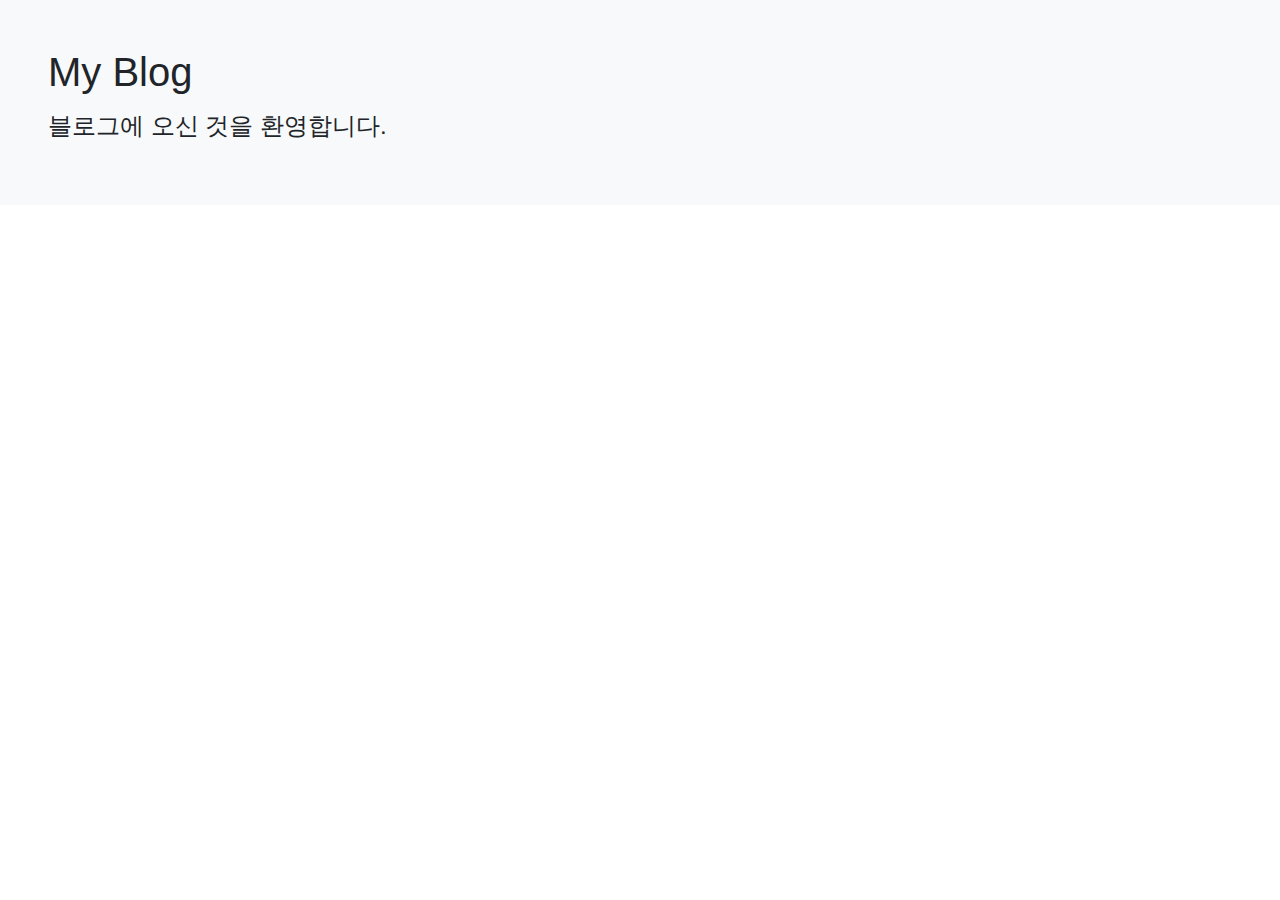
<file: gameshop/src/main/resources/templates/article.html>
<!DOCTYPE html>
<html xmlns:th="http://www.thymeleaf.org">
<head>
  <meta charset="UTF-8">
  <title>블로그 글</title>
  <link rel="stylesheet" href="https://stackpath.bootstrapcdn.com/bootstrap/4.1.3/css/bootstrap.min.css">
</head>
<body>
  <div class="p-5 mb-5 text-center</> bg-light">
    <h1 class="mb-3">My Blog</h1>
    <h4 class="mb-3">블로그에 오신 것을 환영합니다.</h4>
  </div>

</body>
</file>
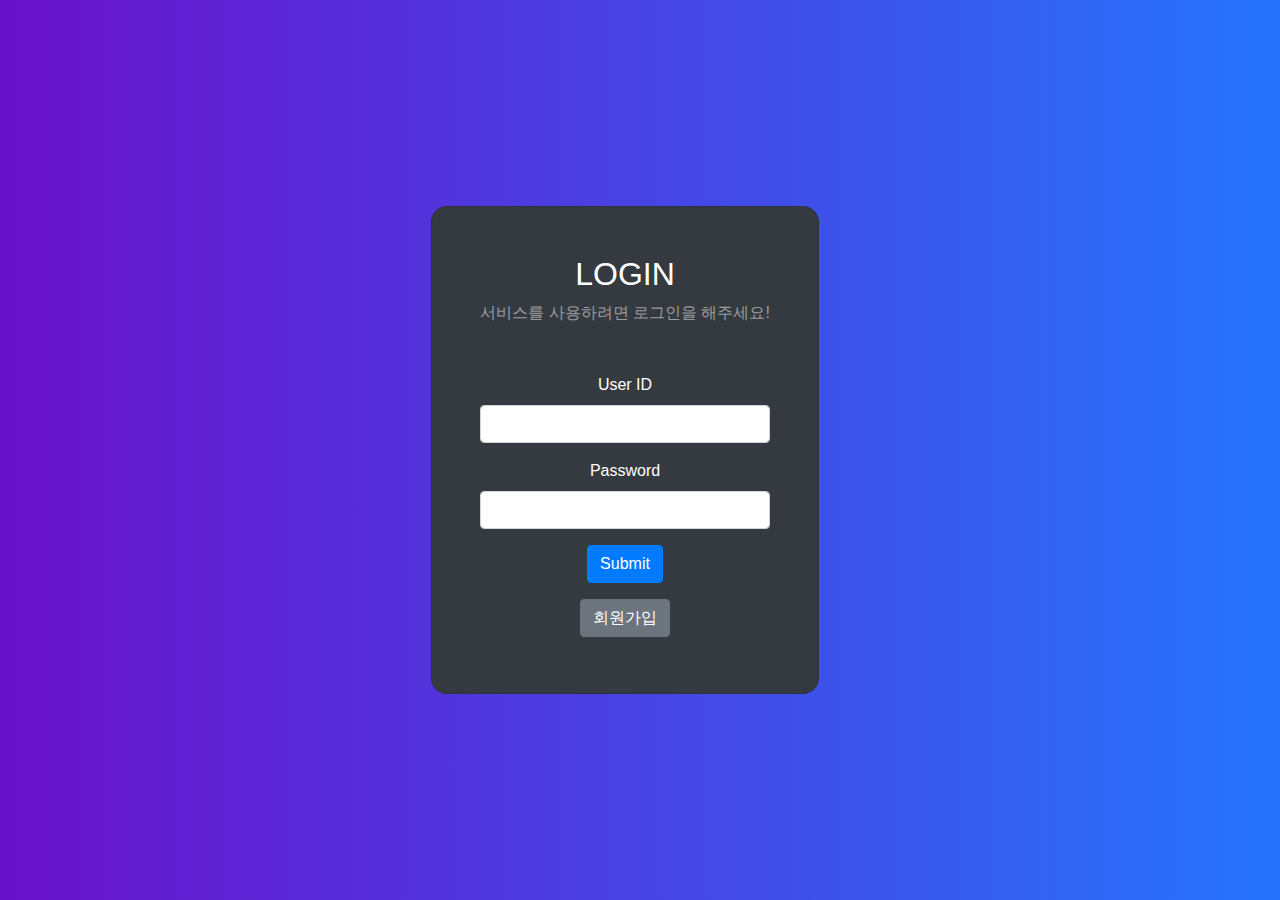
<file: gameshop/src/main/resources/templates/login_form.html>
<!DOCTYPE html>
<html xmlns:th="http://www.thymeleaf.org">
<head>
  <meta charset="UTF-8">
  <title>로그인</title>
  <link rel="stylesheet" href="https://cdn.jsdelivr.net/npm/bootstrap@4.6.1/dist/css/bootstrap.min.css">

  <style>
    .gradient-custom {
      background: linear-gradient(to right, rgba(106, 17, 203, 1), rgba(37, 117, 252, 1))
    }
  </style>
</head>
<body class="gradient-custom">
<section class="d-flex vh-100">
  <div class="container-fluid row justify-content-center align-content-center">
    <div class="card bg-dark" style="border-radius: 1rem;">
      <div class="card-body p-5 text-center">
        <h2 class="text-white">LOGIN</h2>
        <p class="text-white-50 mt-2 mb-5">서비스를 사용하려면 로그인을 해주세요!</p>

        <div class = "mb-2">
          <form action="/login" method="POST">
            <input type="hidden" th:name="${_csrf?.parameterName}" th:value="${_csrf?.token}" />
            <div class="mb-3">
              <label class="form-label text-white">User ID</label>
              <input type="text" class="form-control" name="username">
            </div>
            <div class="mb-3">
              <label class="form-label text-white">Password</label>
              <input type="password" class="form-control" name="password">
            </div>
            <button type="submit" class="btn btn-primary">Submit</button>
          </form>

          <button type="button" class="btn btn-secondary mt-3" onclick="location.href='/signup'">회원가입</button>
        </div>
      </div>
    </div>
  </div>
</section>
</body>
</html>
</file>
